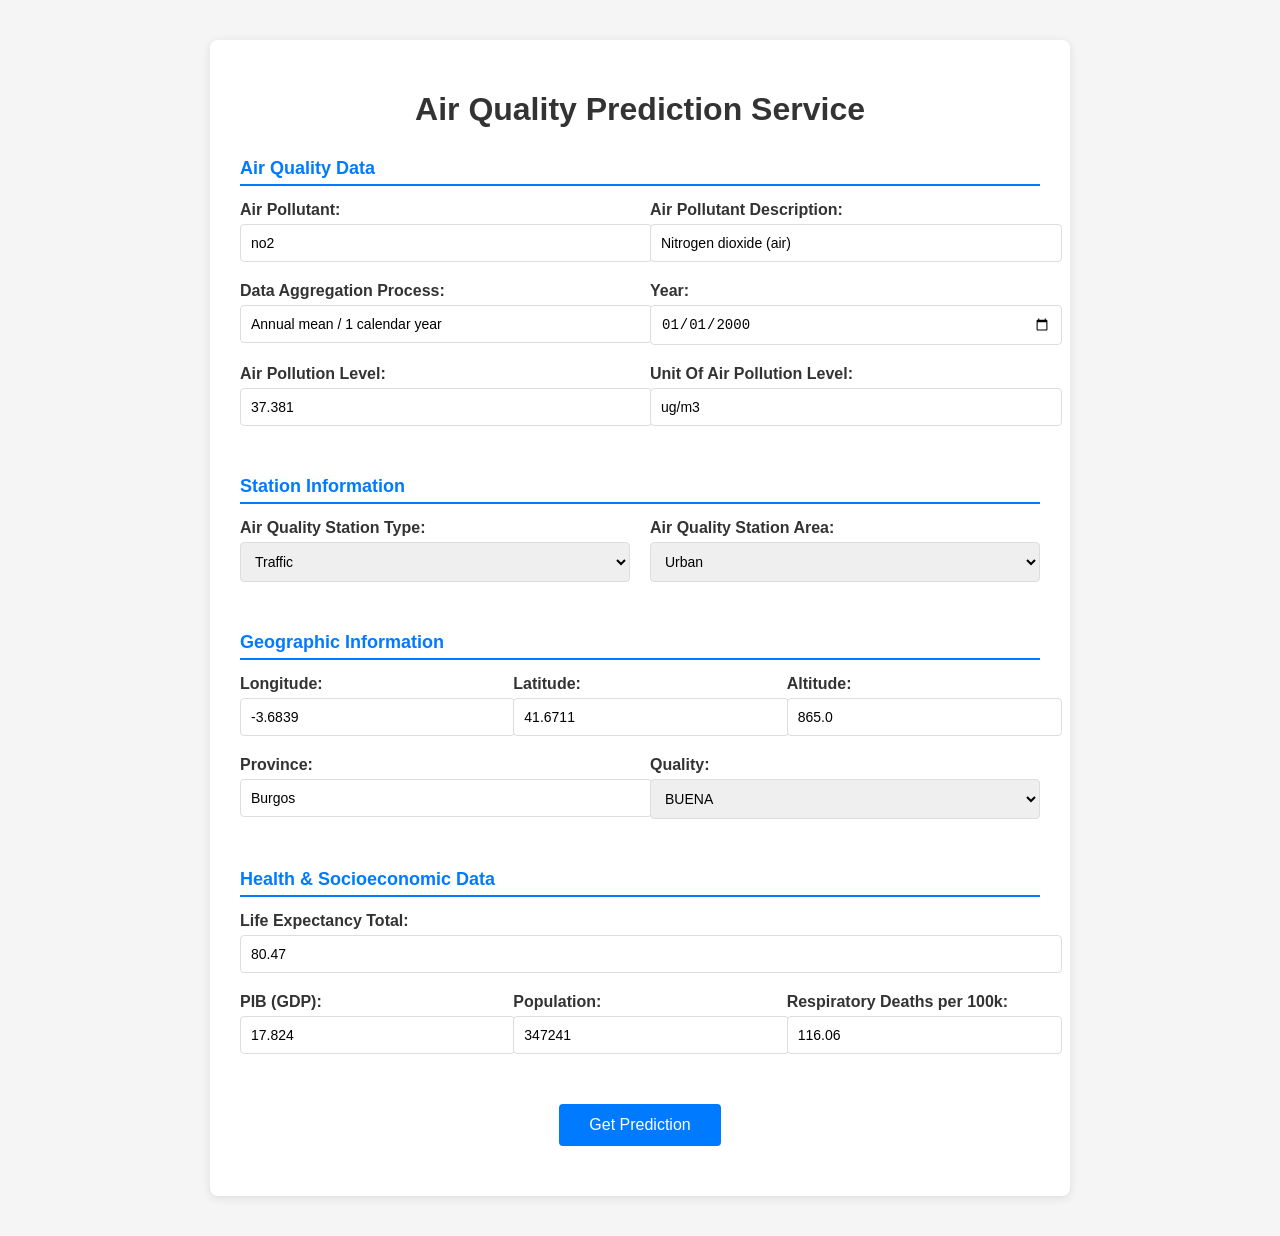
<file: src/app/templates/index.html>
<!DOCTYPE html>
<html lang="en">
<head>
    <meta charset="UTF-8">
    <meta name="viewport" content="width=device-width, initial-scale=1.0">
    <title>Air Quality Prediction Service</title>
    <style>
        body { font-family: Arial, sans-serif; margin: 40px; background-color: #f5f5f5; }
        .container { max-width: 800px; margin: 0 auto; background-color: white; padding: 30px; border-radius: 8px; box-shadow: 0 2px 10px rgba(0,0,0,0.1); }
        .form-group { margin-bottom: 20px; }
        .form-row { display: flex; gap: 20px; }
        .form-row .form-group { flex: 1; }
        label { display: block; margin-bottom: 5px; font-weight: bold; color: #333; }
        input, select { width: 100%; padding: 10px; border: 1px solid #ddd; border-radius: 4px; font-size: 14px; }
        input:focus, select:focus { border-color: #007bff; outline: none; box-shadow: 0 0 5px rgba(0,123,255,0.3); }
        button { background-color: #007bff; color: white; padding: 12px 30px; border: none; border-radius: 4px; cursor: pointer; font-size: 16px; }
        button:hover { background-color: #0056b3; }
        .result { margin-top: 20px; padding: 15px; border: 1px solid #ddd; background-color: #f9f9f9; border-radius: 4px; }
        h1 { color: #333; text-align: center; margin-bottom: 30px; }
        .section-title { color: #007bff; font-size: 18px; font-weight: bold; margin-top: 30px; margin-bottom: 15px; border-bottom: 2px solid #007bff; padding-bottom: 5px; }
    </style>
</head>
<body>
    <div class="container">
        <h1>Air Quality Prediction Service</h1>
        
        <form action="/predict" method="POST">
            <div class="section-title">Air Quality Data</div>
            
            <div class="form-row">
                <div class="form-group">
                    <label for="air_pollutant">Air Pollutant:</label>
                    <input type="text" id="air_pollutant" name="air_pollutant" value="no2" required>
                </div>
                <div class="form-group">
                    <label for="air_pollutant_description">Air Pollutant Description:</label>
                    <input type="text" id="air_pollutant_description" name="air_pollutant_description" value="Nitrogen dioxide (air)" required>
                </div>
            </div>
            
            <div class="form-row">
                <div class="form-group">
                    <label for="data_aggregation_process">Data Aggregation Process:</label>
                    <input type="text" id="data_aggregation_process" name="data_aggregation_process" value="Annual mean / 1 calendar year" required>
                </div>
                <div class="form-group">
                    <label for="year">Year:</label>
                    <input type="date" id="year" name="year" value="2000-01-01" required>
                </div>
            </div>
            
            <div class="form-row">
                <div class="form-group">
                    <label for="air_pollution_level">Air Pollution Level:</label>
                    <input type="number" step="0.001" id="air_pollution_level" name="air_pollution_level" value="37.381" required>
                </div>
                <div class="form-group">
                    <label for="unit_of_air_pollution_level">Unit Of Air Pollution Level:</label>
                    <input type="text" id="unit_of_air_pollution_level" name="unit_of_air_pollution_level" value="ug/m3" required>
                </div>
            </div>
            
            <div class="section-title">Station Information</div>
            
            <div class="form-row">
                <div class="form-group">
                    <label for="air_quality_station_type">Air Quality Station Type:</label>
                    <select id="air_quality_station_type" name="air_quality_station_type" required>
                        <option value="Traffic" selected>Traffic</option>
                        <option value="Background">Background</option>
                        <option value="Industrial">Industrial</option>
                    </select>
                </div>
                <div class="form-group">
                    <label for="air_quality_station_area">Air Quality Station Area:</label>
                    <select id="air_quality_station_area" name="air_quality_station_area" required>
                        <option value="urban" selected>Urban</option>
                        <option value="suburban">Suburban</option>
                        <option value="rural">Rural</option>
                    </select>
                </div>
            </div>
            
            <div class="section-title">Geographic Information</div>
            
            <div class="form-row">
                <div class="form-group">
                    <label for="longitude">Longitude:</label>
                    <input type="number" step="0.0001" id="longitude" name="longitude" value="-3.6839" required>
                </div>
                <div class="form-group">
                    <label for="latitude">Latitude:</label>
                    <input type="number" step="0.0001" id="latitude" name="latitude" value="41.6711" required>
                </div>
                <div class="form-group">
                    <label for="altitude">Altitude:</label>
                    <input type="number" step="0.1" id="altitude" name="altitude" value="865.0" required>
                </div>
            </div>
            
            <div class="form-row">
                <div class="form-group">
                    <label for="province">Province:</label>
                    <input type="text" id="province" name="province" value="Burgos" required>
                </div>
                <div class="form-group">
                    <label for="quality">Quality:</label>
                    <select id="quality" name="quality" required>
                        <option value="BUENA" selected>BUENA</option>
                        <option value="REGULAR">REGULAR</option>
                        <option value="MALA">MALA</option>
                    </select>
                </div>
            </div>
            
            <div class="section-title">Health & Socioeconomic Data</div>
            
            <div class="form-row">
                <div class="form-group">
                    <label for="life_expectancy_total">Life Expectancy Total:</label>
                    <input type="number" step="0.01" id="life_expectancy_total" name="life_expectancy_total" value="80.47" required>
                </div>
            </div>
            
            <div class="form-row">
                <div class="form-group">
                    <label for="pib">PIB (GDP):</label>
                    <input type="number" step="0.001" id="pib" name="pib" value="17.824" required>
                </div>
                <div class="form-group">
                    <label for="population">Population:</label>
                    <input type="number" id="population" name="population" value="347241" required>
                </div>
                <div class="form-group">
                    <label for="respiratory_deaths_per_100k">Respiratory Deaths per 100k:</label>
                    <input type="number" step="0.01" id="respiratory_deaths_per_100k" name="respiratory_deaths_per_100k" value="116.06" required>
                </div>
            </div>
            
            <div class="form-group" style="text-align: center; margin-top: 30px;">
                <button type="submit">Get Prediction</button>
            </div>
        </form>
        
        <div id="result" class="result" style="display: none;"></div>
    </div>
</body>
</html>
</file>
